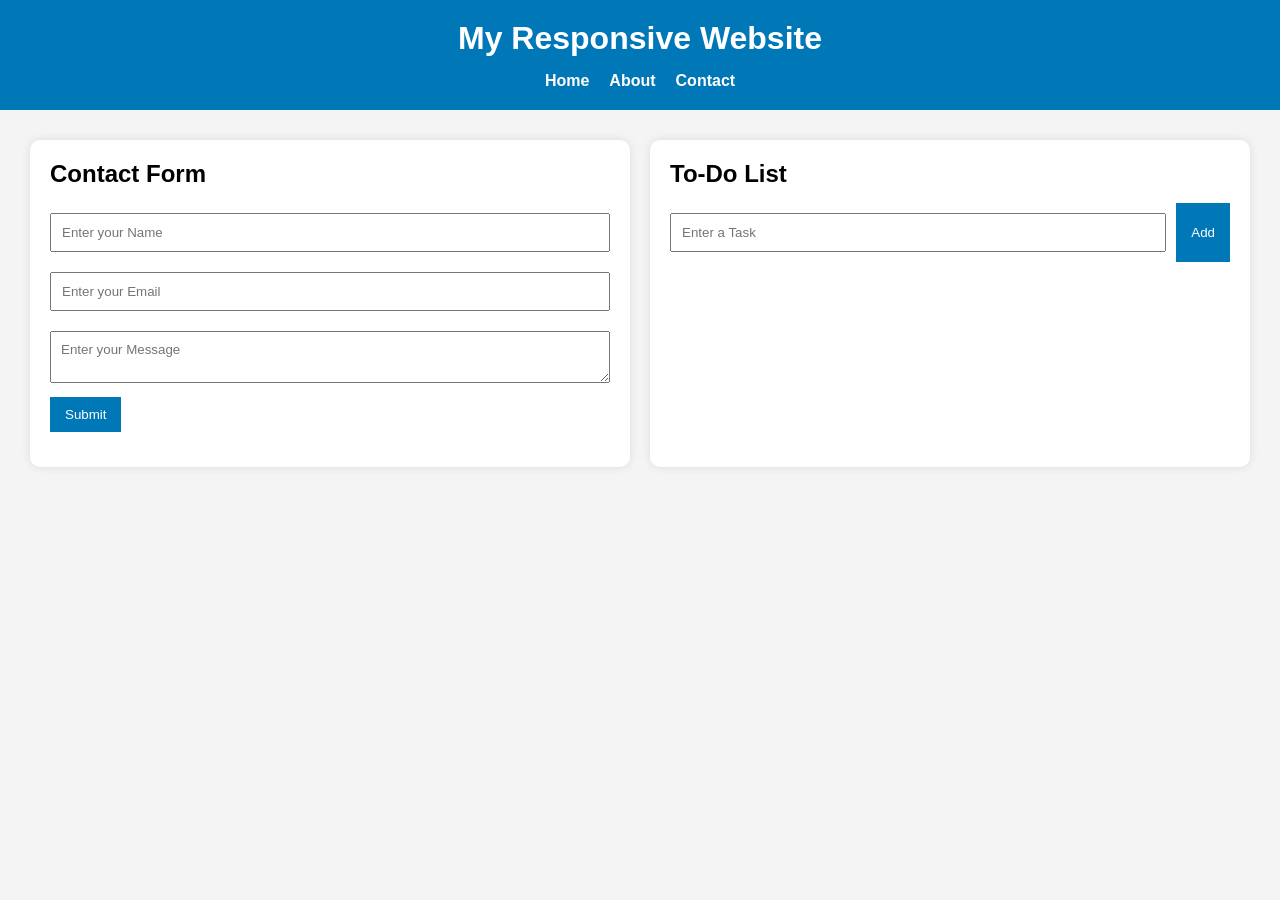
<file: index.html>
<!DOCTYPE html>
<html lang="en">
<head>
    <meta charset="UTF-8">
    <meta name="viewport" content="width=device-width, initial-scale=1.0">
    <title>Task 2 - Web Development</title>
    <link rel="stylesheet" href="style.css">
</head>
<body>

    <header>
        <h1>My Responsive Website</h1>

        <nav>
            <a href="#">Home</a>
            <a href="#">About</a>
            <a href="#">Contact</a>
        </nav>
    </header>

    <main class="container">

        <!-- Contact Form -->
        <section class="card">
            <h2>Contact Form</h2>

            <form id="contactForm">

                <input
                    type="text"
                    id="name"
                    placeholder="Enter your Name">

                <input
                    type="email"
                    id="email"
                    placeholder="Enter your Email">

                <textarea
                    id="message"
                    placeholder="Enter your Message"></textarea>

                <button type="submit">Submit</button>

            </form>

            <p id="formMessage"></p>

        </section>

        <!-- To Do List -->
        <section class="card">

            <h2>To-Do List</h2>

            <div class="todo">

                <input
                    type="text"
                    id="taskInput"
                    placeholder="Enter a Task">

                <button id="addTask">Add</button>

            </div>

            <ul id="taskList"></ul>

        </section>

    </main>

    <script src="script.js"></script>

</body>
</html>
</file>
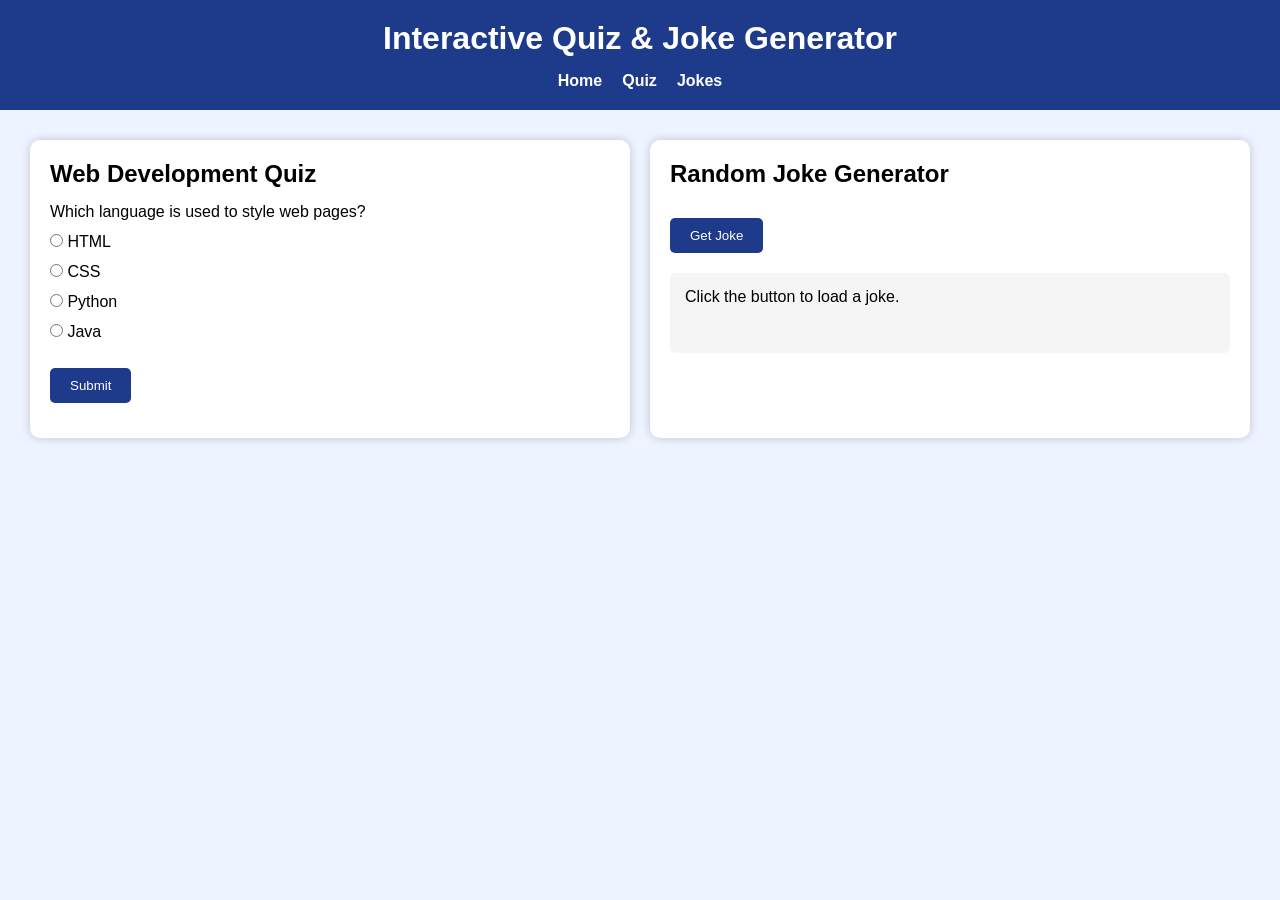
<file: task3/index.html>
<!DOCTYPE html>
<html lang="en">
<head>
<meta charset="UTF-8">
<meta name="viewport" content="width=device-width, initial-scale=1.0">
<title>Task 3 - Interactive Website</title>
<link rel="stylesheet" href="style.css">
</head>

<body>

<header>
    <h1>Interactive Quiz & Joke Generator</h1>

    <nav>
        <a href="#">Home</a>
        <a href="#quiz">Quiz</a>
        <a href="#joke">Jokes</a>
    </nav>
</header>

<div class="container">

    <!-- Quiz -->
    <section class="card" id="quiz">

        <h2>Web Development Quiz</h2>

        <p>Which language is used to style web pages?</p>

        <label><input type="radio" name="quiz" value="HTML"> HTML</label>

        <label><input type="radio" name="quiz" value="CSS"> CSS</label>

        <label><input type="radio" name="quiz" value="Python"> Python</label>

        <label><input type="radio" name="quiz" value="Java"> Java</label>

        <button onclick="checkAnswer()">Submit</button>

        <p id="result"></p>

    </section>

    <!-- Joke API -->

    <section class="card" id="joke">

        <h2>Random Joke Generator</h2>

        <button onclick="getJoke()">Get Joke</button>

        <div id="jokeBox">
            Click the button to load a joke.
        </div>

    </section>

</div>

<script src="script.js"></script>

</body>
</html>
</file>
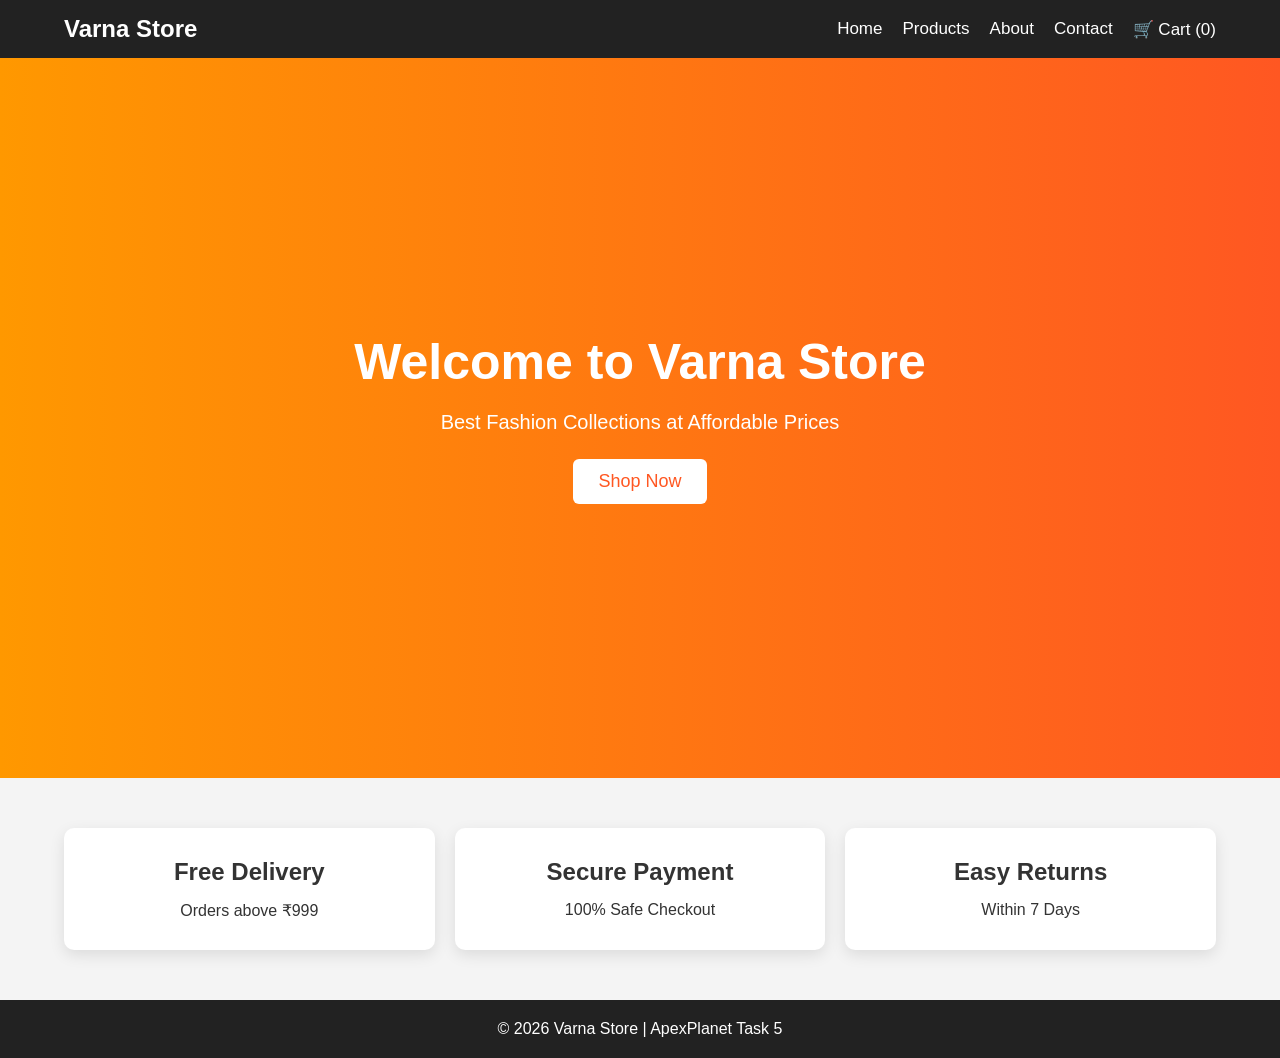
<file: task5/index.html>
<!DOCTYPE html>
<html lang="en">
<head>
<meta charset="UTF-8">
<meta name="viewport" content="width=device-width, initial-scale=1.0">
<title>Varna Store</title>
<link rel="stylesheet" href="style.css">
</head>

<body>

<header>

<nav>

<h2>Varna Store</h2>

<ul>

<li><a href="index.html">Home</a></li>

<li><a href="products.html">Products</a></li>

<li><a href="about.html">About</a></li>

<li><a href="contact.html">Contact</a></li>

<li><a href="cart.html">🛒 Cart (<span id="count">0</span>)</a></li>

</ul>

</nav>

</header>

<section class="hero">

<h1>Welcome to Varna Store</h1>

<p>Best Fashion Collections at Affordable Prices</p>

<a href="products.html">
<button>Shop Now</button>
</a>

</section>

<section class="features">

<div class="box">
<h2>Free Delivery</h2>
<p>Orders above ₹999</p>
</div>

<div class="box">
<h2>Secure Payment</h2>
<p>100% Safe Checkout</p>
</div>

<div class="box">
<h2>Easy Returns</h2>
<p>Within 7 Days</p>
</div>

</section>

<footer>

<p>© 2026 Varna Store | ApexPlanet Task 5</p>

</footer>

<script src="script.js"></script>

</body>
</html>
</file>
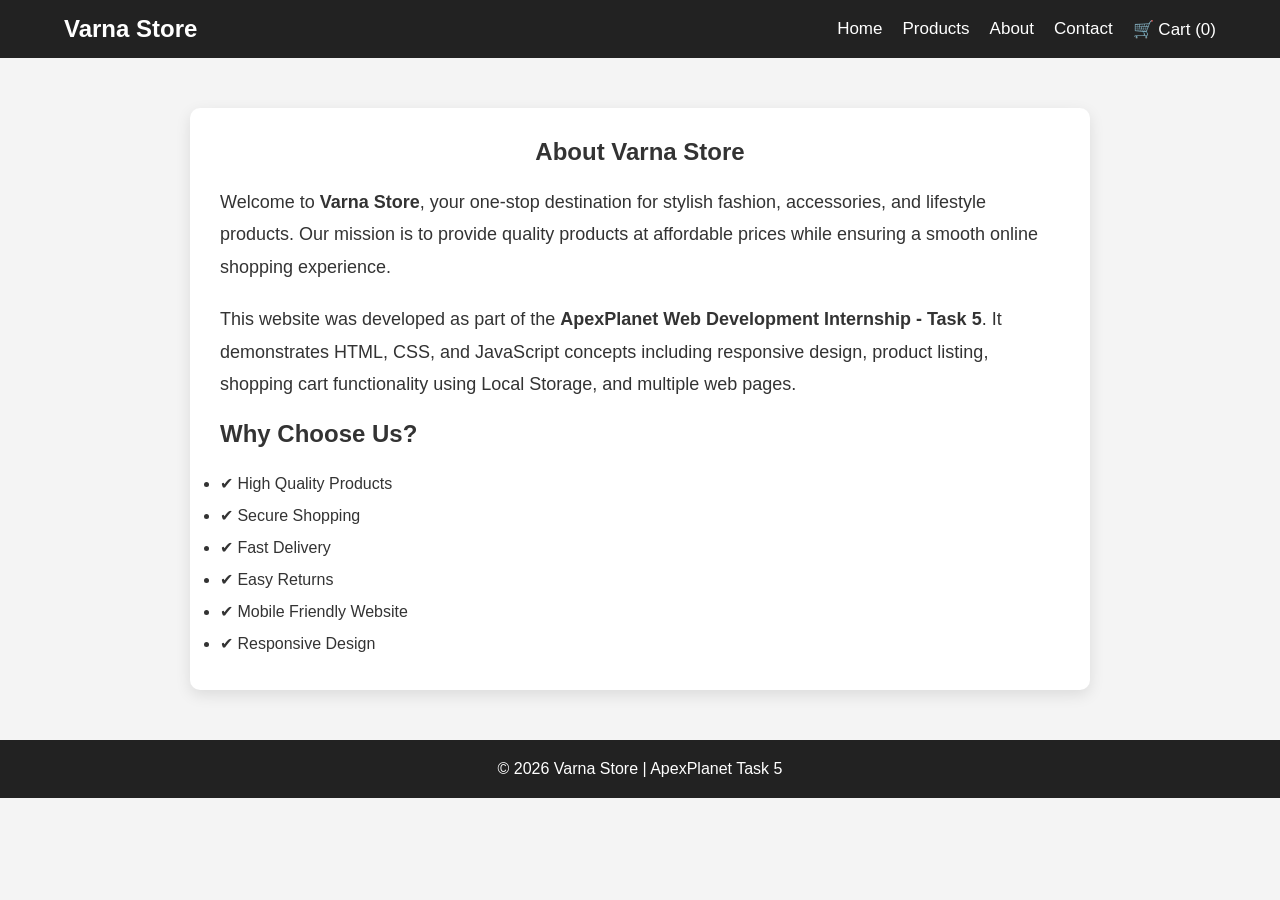
<file: task5/about.html>
<!DOCTYPE html>
<html lang="en">

<head>
<meta charset="UTF-8">
<meta name="viewport" content="width=device-width, initial-scale=1.0">
<title>About Us | Varna Store</title>
<link rel="stylesheet" href="style.css">
</head>

<body>

<header>

<nav>

<h2>Varna Store</h2>

<ul>
<li><a href="index.html">Home</a></li>
<li><a href="products.html">Products</a></li>
<li><a href="about.html">About</a></li>
<li><a href="contact.html">Contact</a></li>
<li><a href="cart.html">🛒 Cart (<span id="count">0</span>)</a></li>
</ul>

</nav>

</header>

<section style="width:90%; max-width:900px; margin:50px auto; background:white; padding:30px; border-radius:10px; box-shadow:0 5px 15px rgba(0,0,0,.1);">

<h1 style="text-align:center; margin-bottom:20px;">
About Varna Store
</h1>

<p style="line-height:1.8; font-size:18px; margin-bottom:20px;">
Welcome to <strong>Varna Store</strong>, your one-stop destination for stylish fashion, accessories, and lifestyle products. Our mission is to provide quality products at affordable prices while ensuring a smooth online shopping experience.
</p>

<p style="line-height:1.8; font-size:18px; margin-bottom:20px;">
This website was developed as part of the <strong>ApexPlanet Web Development Internship - Task 5</strong>. It demonstrates HTML, CSS, and JavaScript concepts including responsive design, product listing, shopping cart functionality using Local Storage, and multiple web pages.
</p>

<h2>Why Choose Us?</h2>

<ul style="margin-top:20px; line-height:2;">
<li>✔ High Quality Products</li>
<li>✔ Secure Shopping</li>
<li>✔ Fast Delivery</li>
<li>✔ Easy Returns</li>
<li>✔ Mobile Friendly Website</li>
<li>✔ Responsive Design</li>
</ul>

</section>

<footer>

<p>© 2026 Varna Store | ApexPlanet Task 5</p>

</footer>

<script src="script.js"></script>

</body>
</html>
</file>
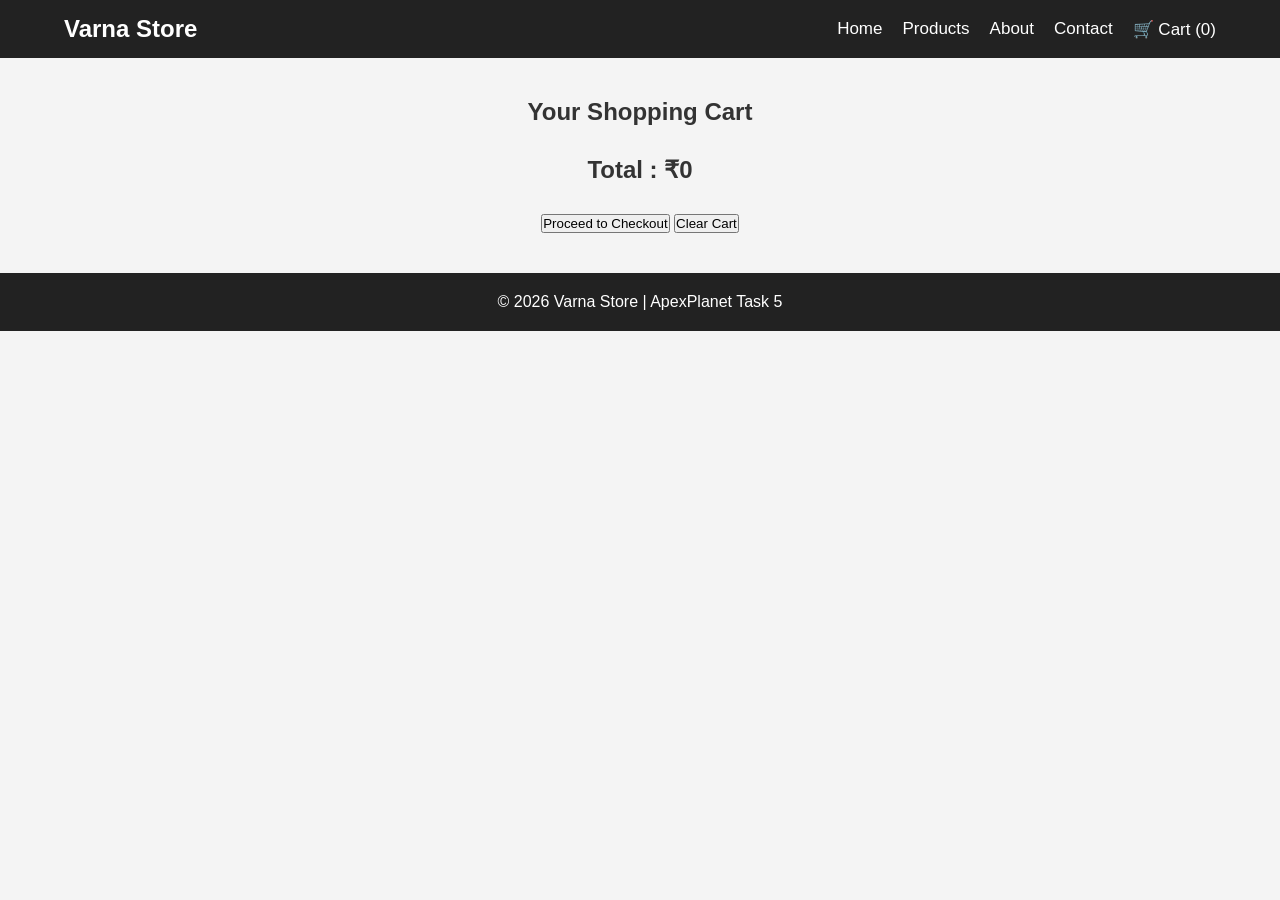
<file: task5/cart.html>
<!DOCTYPE html>
<html lang="en">

<head>
<meta charset="UTF-8">
<meta name="viewport" content="width=device-width, initial-scale=1.0">
<title>Shopping Cart</title>
<link rel="stylesheet" href="style.css">
</head>

<body>

<header>

<nav>

<h2>Varna Store</h2>

<ul>
<li><a href="index.html">Home</a></li>
<li><a href="products.html">Products</a></li>
<li><a href="about.html">About</a></li>
<li><a href="contact.html">Contact</a></li>
<li><a href="cart.html">🛒 Cart (<span id="count">0</span>)</a></li>
</ul>

</nav>

</header>

<section class="cart-container">

<h1 style="text-align:center;margin-bottom:30px;">
Your Shopping Cart
</h1>

<div id="cartContainer">

<!-- Cart Items will appear here -->

</div>

<h2 id="total" style="text-align:center;margin-top:30px;">
Total : ₹0
</h2>

<div style="text-align:center;margin-top:30px;">

<button onclick="checkout()">
Proceed to Checkout
</button>

<button onclick="clearCart()">
Clear Cart
</button>

</div>

</section>

<footer>

<p>© 2026 Varna Store | ApexPlanet Task 5</p>

</footer>

<script src="script.js"></script>

<script>

function clearCart(){

localStorage.removeItem("cart");

loadCart();

updateCartCount();

alert("Cart Cleared!");

}

function checkout(){

let cart=JSON.parse(localStorage.getItem("cart"))||[];

if(cart.length==0){

alert("Your cart is empty!");

}
else{

alert("Thank you for shopping with Varna Store!");

localStorage.removeItem("cart");

loadCart();

updateCartCount();

}

}

</script>

</body>
</html>
</file>
<file: style.css>
*{
    margin:0;
    padding:0;
    box-sizing:border-box;
    font-family:Arial, sans-serif;
}

body{
    background:#f4f4f4;
}

header{
    background:#0077b6;
    color:white;
    text-align:center;
    padding:20px;
}

nav{
    display:flex;
    justify-content:center;
    gap:20px;
    margin-top:15px;
}

nav a{
    color:white;
    text-decoration:none;
    font-weight:bold;
}

.container{
    display:grid;
    grid-template-columns:1fr 1fr;
    gap:20px;
    padding:30px;
}

.card{
    background:white;
    padding:20px;
    border-radius:10px;
    box-shadow:0 0 10px rgba(0,0,0,0.1);
}

.card h2{
    margin-bottom:15px;
}

input,
textarea{
    width:100%;
    padding:10px;
    margin:10px 0;
}

button{
    background:#0077b6;
    color:white;
    border:none;
    padding:10px 15px;
    cursor:pointer;
}

button:hover{
    background:#023e8a;
}

.todo{
    display:flex;
    gap:10px;
}

.todo input{
    flex:1;
}

li{
    display:flex;
    justify-content:space-between;
    align-items:center;
    padding:10px;
    margin-top:10px;
    background:#e8f4ff;
    border-radius:5px;
}

.delete{
    background:red;
}

#formMessage{
    margin-top:15px;
    font-weight:bold;
}

@media(max-width:768px){

    nav{
        flex-direction:column;
        align-items:center;
    }

    .container{
        grid-template-columns:1fr;
    }

}
</file>
<file: task3/style.css>
*{
    margin:0;
    padding:0;
    box-sizing:border-box;
    font-family:Arial,sans-serif;
}

body{
    background:#eef4ff;
}

header{
    background:#1e3a8a;
    color:white;
    text-align:center;
    padding:20px;
}

nav{
    display:flex;
    justify-content:center;
    gap:20px;
    margin-top:15px;
}

nav a{
    color:white;
    text-decoration:none;
    font-weight:bold;
}

.container{
    display:grid;
    grid-template-columns:1fr 1fr;
    gap:20px;
    padding:30px;
}

.card{
    background:white;
    padding:20px;
    border-radius:10px;
    box-shadow:0 0 10px rgba(0,0,0,0.2);
}

.card h2{
    margin-bottom:15px;
}

label{
    display:block;
    margin:12px 0;
}

button{
    margin-top:15px;
    background:#1e3a8a;
    color:white;
    border:none;
    padding:10px 20px;
    cursor:pointer;
    border-radius:5px;
}

button:hover{
    background:#2563eb;
}

#result{
    margin-top:15px;
    font-weight:bold;
}

#jokeBox{
    margin-top:20px;
    background:#f5f5f5;
    padding:15px;
    border-radius:5px;
    min-height:80px;
}

@media(max-width:768px){

.container{
    grid-template-columns:1fr;
}

nav{
    flex-direction:column;
    align-items:center;
}

}
</file>
<file: task5/style.css>
*{
    margin:0;
    padding:0;
    box-sizing:border-box;
    font-family:Arial, Helvetica, sans-serif;
}

body{
    background:#f4f4f4;
    color:#333;
}

/* Navbar */

header{
    background:#222;
    color:white;
    padding:15px 0;
}

nav{
    width:90%;
    margin:auto;
    display:flex;
    justify-content:space-between;
    align-items:center;
}

nav ul{
    display:flex;
    list-style:none;
}

nav ul li{
    margin-left:20px;
}

nav ul li a{
    color:white;
    text-decoration:none;
    font-size:17px;
    transition:.3s;
}

nav ul li a:hover{
    color:#ff9800;
}

/* Hero */

.hero{
    height:80vh;
    display:flex;
    flex-direction:column;
    justify-content:center;
    align-items:center;
    text-align:center;
    background:linear-gradient(to right,#ff9800,#ff5722);
    color:white;
}

.hero h1{
    font-size:50px;
    margin-bottom:20px;
}

.hero p{
    font-size:20px;
    margin-bottom:25px;
}

.hero button{
    padding:12px 25px;
    font-size:18px;
    border:none;
    border-radius:6px;
    cursor:pointer;
    background:white;
    color:#ff5722;
    transition:.3s;
}

.hero button:hover{
    background:#222;
    color:white;
}

/* Features */

.features{
    display:grid;
    grid-template-columns:repeat(3,1fr);
    gap:20px;
    width:90%;
    margin:50px auto;
}

.box{
    background:white;
    padding:30px;
    text-align:center;
    border-radius:10px;
    box-shadow:0 5px 15px rgba(0,0,0,.1);
}

.box h2{
    margin-bottom:15px;
}

/* Products */

.products{
    width:90%;
    margin:40px auto;
    display:grid;
    grid-template-columns:repeat(auto-fit,minmax(250px,1fr));
    gap:20px;
}

.product{
    background:white;
    border-radius:10px;
    overflow:hidden;
    box-shadow:0 5px 15px rgba(0,0,0,.1);
    text-align:center;
    padding-bottom:20px;
}

.product img{
    width:100%;
    height:250px;
    object-fit:cover;
}

.product h3{
    margin:15px 0;
}

.product p{
    margin-bottom:15px;
    font-size:20px;
    color:#ff5722;
}

.product button{
    padding:10px 20px;
    border:none;
    background:#ff5722;
    color:white;
    cursor:pointer;
    border-radius:5px;
}

.product button:hover{
    background:#222;
}

/* Forms */

form{
    width:90%;
    max-width:500px;
    margin:40px auto;
    background:white;
    padding:25px;
    border-radius:10px;
}

form input,
form textarea{
    width:100%;
    padding:12px;
    margin:10px 0;
    border:1px solid #ccc;
    border-radius:5px;
}

form button{
    width:100%;
    padding:12px;
    background:#ff5722;
    color:white;
    border:none;
    cursor:pointer;
}

form button:hover{
    background:#222;
}

/* Footer */

footer{
    margin-top:40px;
    background:#222;
    color:white;
    text-align:center;
    padding:20px;
}

/* Cart */

.cart-container{
    width:90%;
    margin:40px auto;
}

.cart-item{
    background:white;
    padding:20px;
    margin-bottom:15px;
    display:flex;
    justify-content:space-between;
    align-items:center;
    border-radius:10px;
}

/* Responsive */

@media(max-width:768px){

nav{
    flex-direction:column;
}

nav ul{
    flex-direction:column;
    text-align:center;
    margin-top:15px;
}

nav ul li{
    margin:10px 0;
}

.hero h1{
    font-size:35px;
}

.features{
    grid-template-columns:1fr;
}

}
</file>
